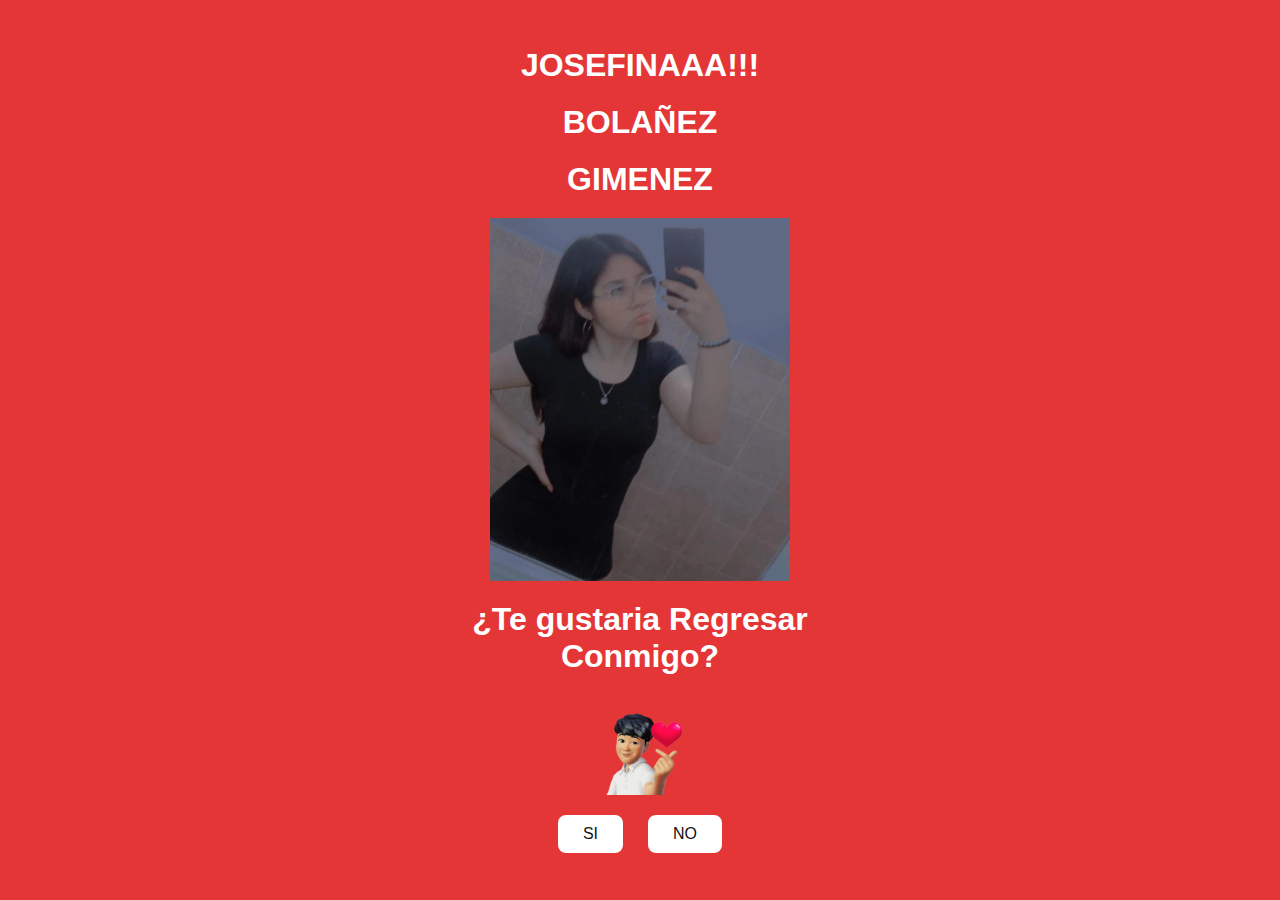
<file: index.html>
<!DOCTYPE html>
<html lang="en">
<head>
    <meta charset="UTF-8">
    <meta name="viewport" content="width=device-width, initial-scale=1.0">
    <link rel="stylesheet" href="style.css">
    <title>Te gustaria ser mi Novia?</title>
</head>
<body>
    <div class="container">
        <h1>JOSEFINAAA!!!</h1>
        <H1>BOLAÑEZ</H1>
        <H1>GIMENEZ</H1>
        <img class="img1" src="WhatsApp Image 2024-06-04 at 11.59.56 PM.jpeg" alt="">
        <h1>¿Te gustaria Regresar Conmigo? </h1><img class="img2" src="f0dee06b-e21f-4953-8601-81b3742217fb.webp" alt="">
        <div class="btn">
            <a href="si.html">SI</a>
            <a href="no1.html">NO</a>
        </div>
    </div>
</body>
</html>
</file>
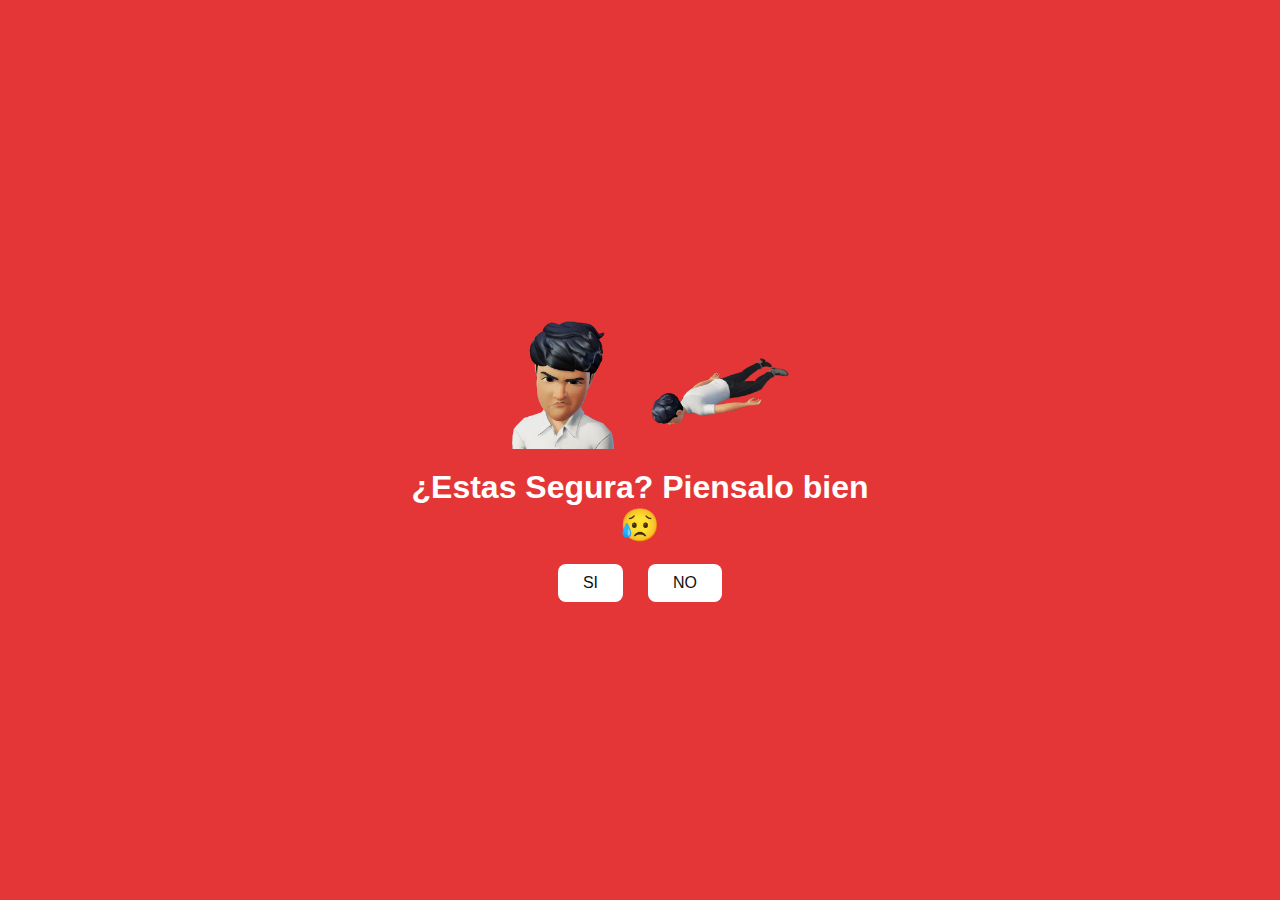
<file: no1.html>
<!DOCTYPE html>
<html lang="en">
<head>
    <meta charset="UTF-8">
    <meta name="viewport" content="width=device-width, initial-scale=1.0">
    <link rel="stylesheet" href="style.css">
    <title>Piensatelo...</title>
</head>
<body>
    <div class="container">
        <div class="contimg">
            <img class="imgsi" src="5c950f99-08e0-4d17-8a07-2e65c4908a56.webp" alt="">
            <img class="imgsi2" src="55e306c9-70c9-46c5-8265-8d522e624cb9.webp" alt="">
        </div>
        <h1>¿Estas Segura? Piensalo bien 😥  </h1>
        <div class="btn">
            <a href="si.html">SI</a>
            <a href="no2.html">NO</a>
        </div>
    </div>
</body>
</html>
</file>
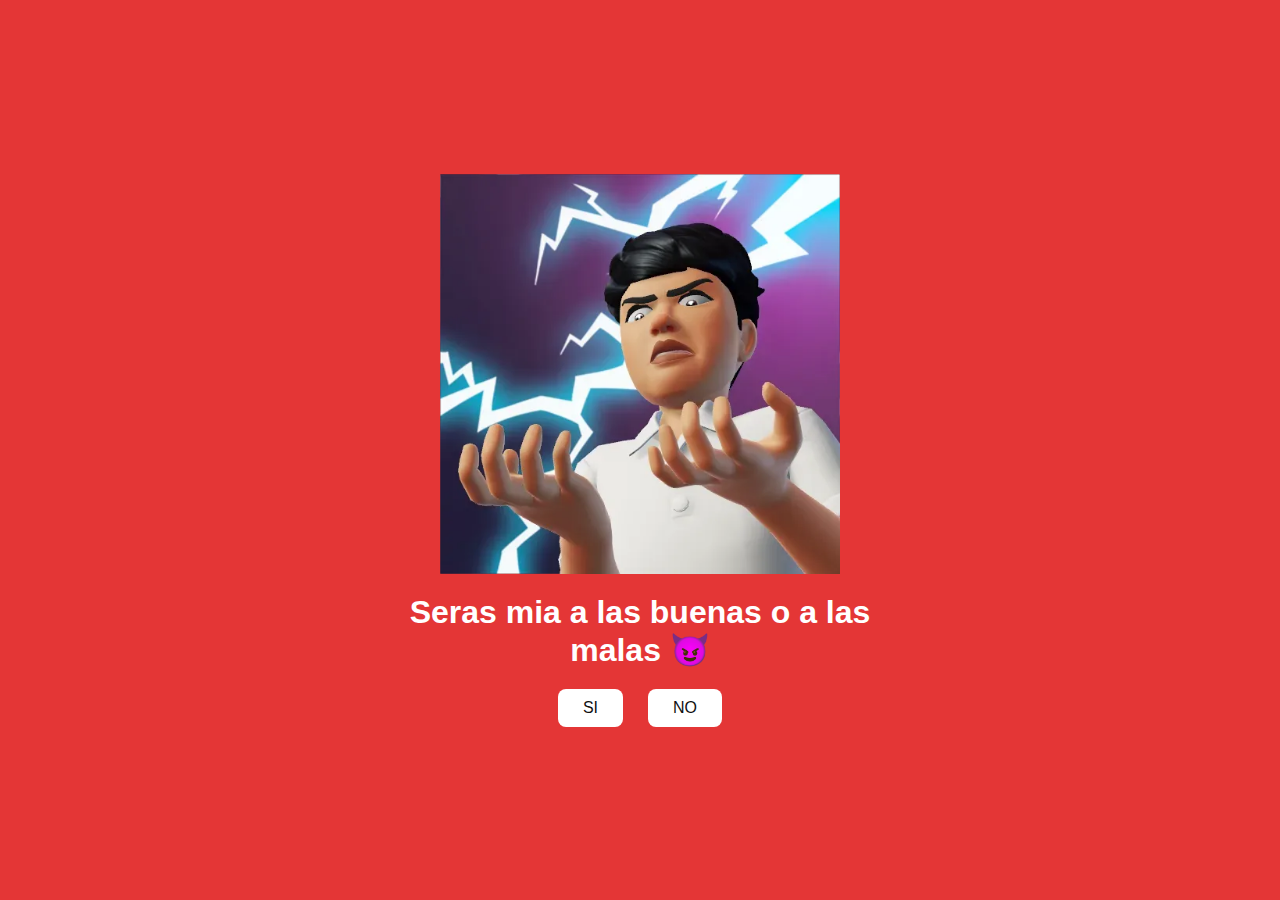
<file: no2.html>
<!DOCTYPE html>
<html lang="en">
<head>
    <meta charset="UTF-8">
    <meta name="viewport" content="width=device-width, initial-scale=1.0">
    <link rel="stylesheet" href="style.css">
    <title>Seras mia...</title>
</head>
<body>
    <div class="container">
        <img class="imgfinal" src="1668d441-67bc-4544-b868-469e61f54244.webp" alt="">
        <h1>Seras mia a las buenas o a las malas 😈  </h1>
        <div class="btn">
            <a href="si.html">SI</a>
            <a href="#" id="btn-random">NO</a>
        </div>
    </div>
    <script src="script.js"></script>
</body>
</html>
</file>
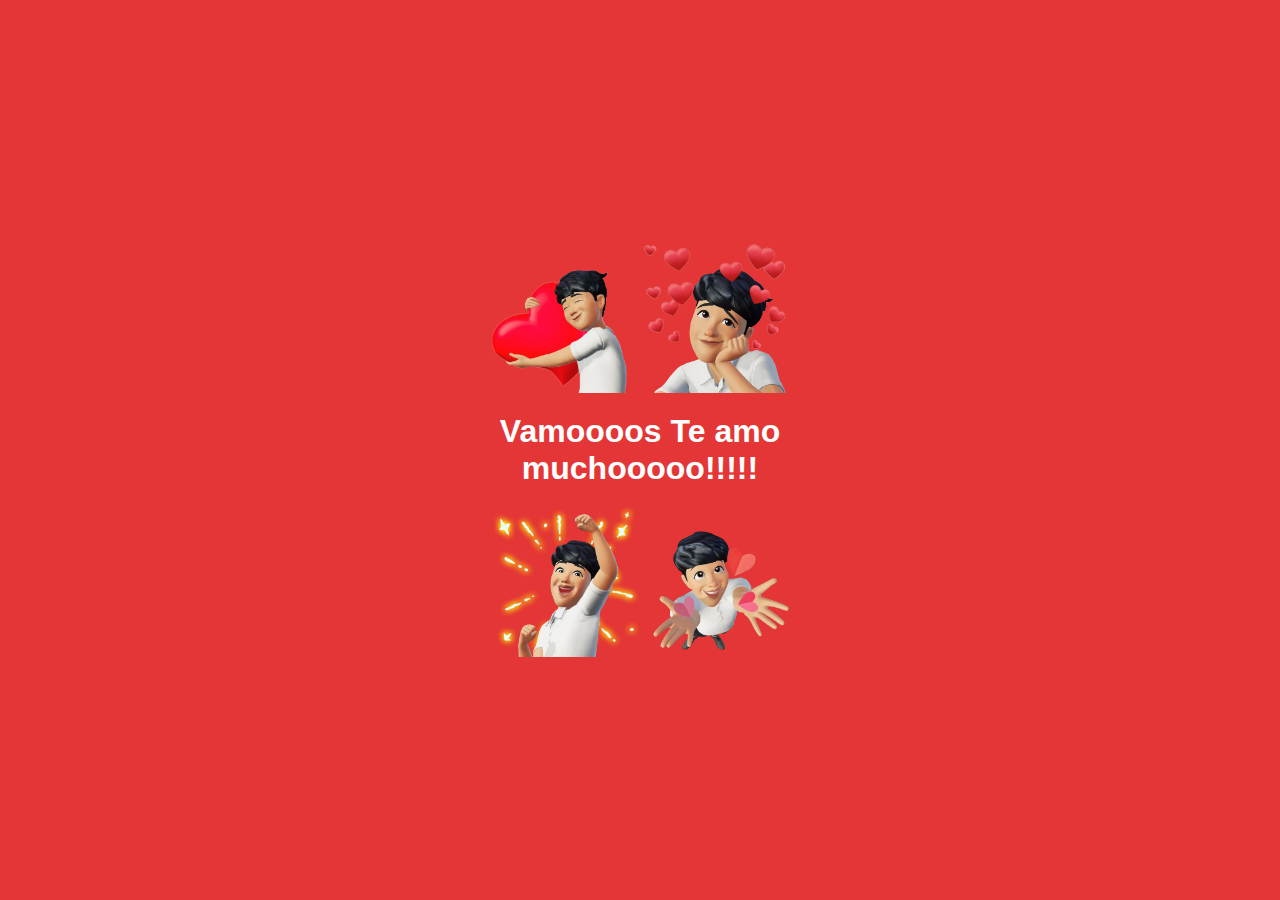
<file: si.html>
<!DOCTYPE html>
<html lang="en">
<head>
    <meta charset="UTF-8">
    <meta name="viewport" content="width=device-width, initial-scale=1.0">
    <link rel="stylesheet" href="style.css">
    <title>Preguntale a tu flaca</title>
</head>
<body>
    <div class="container">
        <div class="contimg">
            <img class="imgsi" src="66ddef2c-5660-4cec-8a6e-29a3a13bdc2e.webp" alt="">
            <img class="imgsi2" src="5f68c9b6-6deb-4264-929c-9892035c6481.webp" alt="">
        </div>
        <h1>Vamoooos Te amo muchooooo!!!!! </h1>
        <div class="contimg">
            <img class="imgsi" src="25a38dab-7bdb-43b2-9786-5634207efab6.webp" alt="">
            <img class="imgsi2" src="1bb769f6-b114-44e0-9256-a02b939df249.webp" alt="">
        </div>
    </div>
</body>
</html>
</file>
<file: style.css>
* {
    margin: 0;
    padding: 0;
    box-sizing: border-box;
    font-family: sans-serif;
}

body {
    position: relative;
    width: 100%;
    min-height: 100vh;
    display: flex;
    justify-content: center;
    align-items: center;
    background-color: #e43636;
}

.container {
    display: flex;
    flex-direction: column;
    text-align: center;
    align-items: center;
    gap: 20px;
    max-width: 500px;
    margin: 20px;
}

.container .tenor-gif-embed {
    display: flex;
    max-width: 200px;
}

.container .btn {
    display: flex;
    gap: 25px;
}

.btn a {
    text-decoration: none;
    color: #111;
    background: #fff;
    padding: 10px 25px;
    border-radius: 8px;
    box-shadow: 0.5rem 1rem 3rem hsl(0, 0, 0,0.3);

}
h1{
    color: #fff;
}

.img1{
    width: 60%;
}

.img2{
    width: 20%;
}

.imgsi{
    width: 30%;
}

.imgsi2{
    width: 30%;
}

.contimg{
    width: 100%;
    display: flex;
    flex-direction: row;
    justify-content: center;
}

.imgfinal{
    width: 80%;
}
</file>
